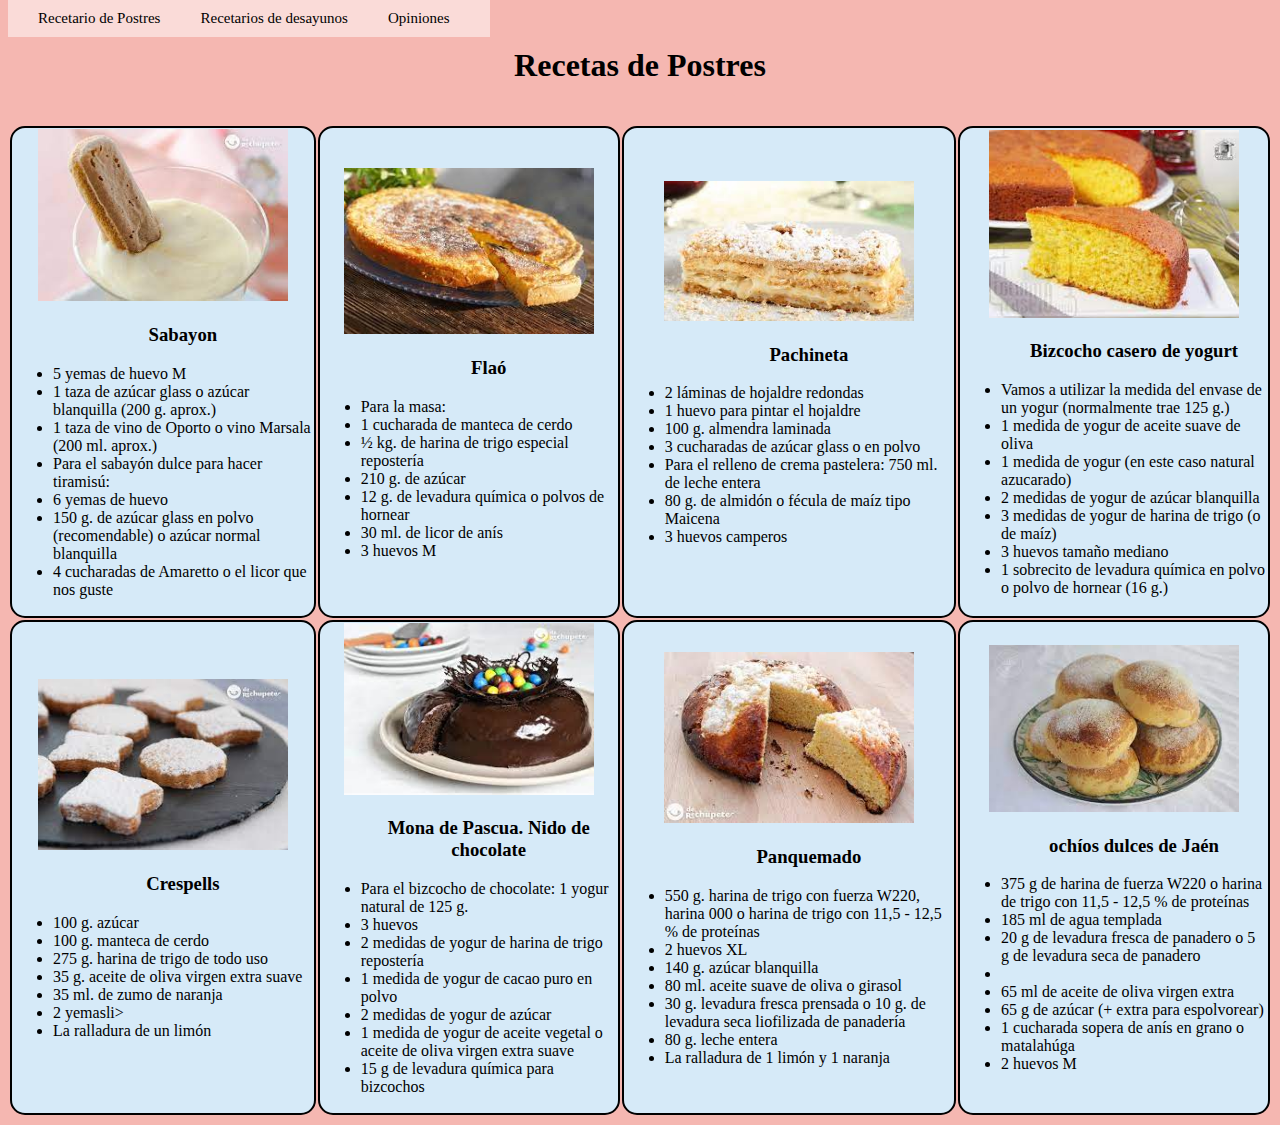
<file: index.html>
<!DOCTYPE html>
<html>
<head>
	<title>inicio</title>
	<link rel="stylesheet" type="text/css" href="style.css">
	<nav class="navbar">
        <div class="nav-right">
            <li><a href="index.html">Recetario de Postres</a></li>&nbsp;&nbsp;
             <li><a href="desayunos.html">Recetarios de desayunos</a></li>&nbsp;&nbsp;
            <li><a href="opiniones.html">Opiniones</a></li>&nbsp;&nbsp;
        </div>
    </nav>
</head>
<body>
	<br>
   <h1><center>Recetas de Postres</center></h1>
   <br>
   <table>
   	<tr>
   		<td><center><img src="uno.jpg"></center>
   			<ul>
   				<center><h3>Sabayon</h3></center>
   				<li>5 yemas de huevo M</li>
   				<li>1 taza de azúcar glass o azúcar blanquilla (200 g. aprox.)</li>
   				<li>1 taza de vino de Oporto o vino Marsala (200 ml. aprox.)</li>
                <li>Para el sabayón dulce para hacer tiramisú:</li>
                <li>6 yemas de huevo</li>
                <li>150 g. de azúcar glass en polvo (recomendable) o azúcar normal blanquilla</li>
                <li>4 cucharadas de Amaretto o el licor que nos guste</li>
             </ul>
   		</td>
   		<td><center><img src="dos.jpg"></center>
   			<ul>
   				<center><h3>Flaó</h3></center>
   				<li>Para la masa:</li>
   				<li>1 cucharada de manteca de cerdo</li>
                <li> ½ kg. de harina de trigo especial repostería</li>
                <li>210 g. de azúcar</li>
                <li>12 g. de levadura química o polvos de hornear</li>
                <li>30 ml. de licor de anís</li>
                <li>3 huevos M</li>
             </ul>
   		</td>
   		<td><center><img src="tres.jpg"></center>
   			<ul>
   				<center><h3>Pachineta</h3></center>
   				<li> 2 láminas de hojaldre redondas</li>
   				<li>1 huevo para pintar el hojaldre</li>
   				<li>100 g. almendra laminada</li>
                <li>3 cucharadas de azúcar glass o en polvo</li>
                <li>Para el relleno de crema pastelera: 750 ml. de leche entera</li>
                <li>80 g. de almidón o fécula de maíz tipo Maicena</li>
                <li>3 huevos camperos</li>
             </ul>
   		</td>
   		<td><center><img src="cuatro.jpg"></center>
   			<ul>
   				<center><h3>Bizcocho casero de yogurt</h3></center>
   				<li>Vamos a utilizar la medida del envase de un yogur (normalmente trae 125 g.)</li>
   				<li>1 medida de yogur de aceite suave de oliva</li>
   				<li>1 medida de yogur (en este caso natural azucarado)</li>
                <li>2 medidas de yogur de azúcar blanquilla</li>
                <li>3 medidas de yogur de harina de trigo (o de maíz)</li>
                <li>3 huevos tamaño mediano</li>
                <li>1 sobrecito de levadura química en polvo o polvo de hornear (16 g.)</li>
             </ul>
   		</td>
   	</tr>
   	<tr>
   		<td><center><img src="cinco.jpg"></center>
   			<ul>
   				<center><h3>Crespells</h3></center>
   				<li>100 g. azúcar</li>
   				<li>100 g. manteca de cerdo</li>
   				<li>275 g. harina de trigo de todo uso</li>
                <li>35 g. aceite de oliva virgen extra suave</li>
                <li>35 ml. de zumo de naranja</li>
                <li>2 yemasli>
                <li>La ralladura de un limón</li>
             </ul>
   		</td>
   		<td><center><img src="seis.jpg"></center>
   			<ul>
   				<center><h3>Mona de Pascua. Nido de chocolate</h3></center>
   				<li>Para el bizcocho de chocolate: 1 yogur natural de 125 g.</li>
   				<li>3 huevos</li>
   				<li>2 medidas de yogur de harina de trigo repostería</li>
                <li>1 medida de yogur de cacao puro en polvo</li>
                <li>2 medidas de yogur de azúcar</li>
                <li>1 medida de yogur de aceite vegetal o aceite de oliva virgen extra suave</li>
                <li>15 g de levadura química para bizcochos</li>
             </ul>
   		</td>
   		<td><center><img src="siete.jpg"></center>
   			<ul>
   				<center><h3>Panquemado</h3></center>
   				<li>550 g. harina de trigo con fuerza W220, harina 000 o harina de trigo con 11,5 - 12,5 % de proteínas</li>
   				<li>2 huevos XL</li>
   				<li>140 g. azúcar blanquilla</li>
                <li>80 ml. aceite suave de oliva o girasol</li>
                <li>30 g. levadura fresca prensada o 10 g. de levadura seca liofilizada de panadería</li>
                <li>80 g. leche entera</li>
                <li>La ralladura de 1 limón y 1 naranja</li>
             </ul>
   		</td>
   		<td><center><img src="ocho.jpg"></center>
   			<ul>
   				<center><h3>ochíos dulces de Jaén</h3></center>
   				<li>375 g de harina de fuerza W220 o harina de trigo con 11,5 - 12,5 % de proteínas</li>
   				<li>185 ml de agua templada</li>
   				<li>20 g de levadura fresca de panadero o 5 g de levadura seca de panadero<li>
                <li>65 ml de aceite de oliva virgen extra</li>
                <li>65 g de azúcar (+ extra para espolvorear)</li>
                <li>1 cucharada sopera de anís en grano o matalahúga</li>
                <li>2 huevos M</li>
             </ul>
   		</td>
   	</tr>
   </table>
</body>
</html>
</file>
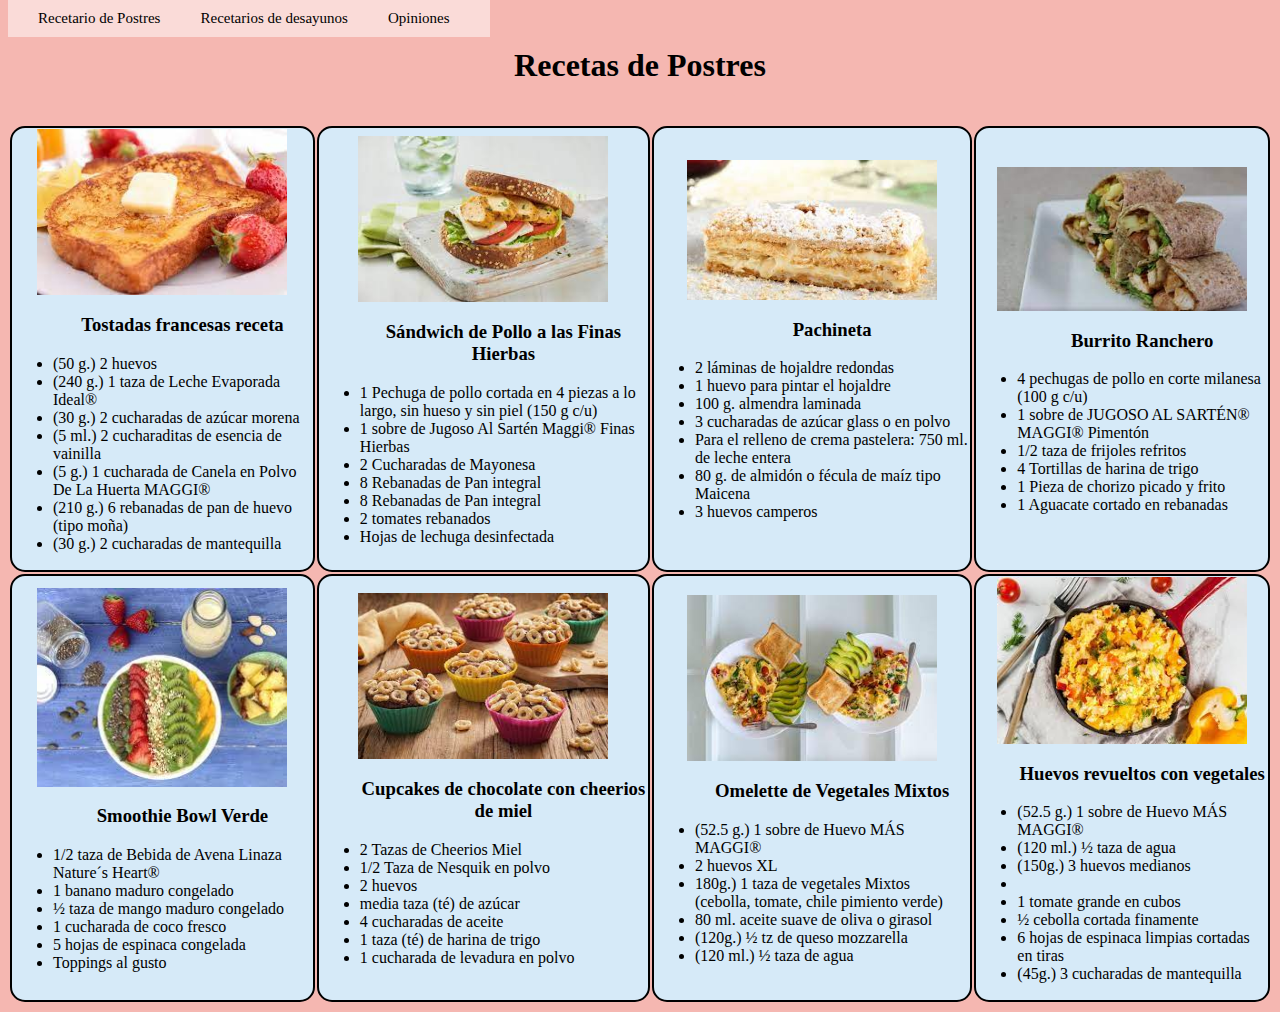
<file: desayunos.html>
<html>
<head>
   <title>inicio</title>
   <link rel="stylesheet" type="text/css" href="style.css">
   <nav class="navbar">
        <div class="nav-right">
            <li><a href="index.html">Recetario de Postres</a></li>&nbsp;&nbsp;
             <li><a href="desayunos.html">Recetarios de desayunos</a></li>&nbsp;&nbsp;
            <li><a href="opiniones.html">Opiniones</a></li>&nbsp;&nbsp;
        </div>
    </nav>
</head>
<body>
   <br>
   <h1><center>Recetas de Postres</center></h1>
   <br>
   <table>
      <tr>
         <td><center><img src="a.jpg"></center>
            <ul>
               <center><h3>Tostadas francesas receta</h3></center>
               <li>(50 g.) 2 huevos</li>
               <li>(240 g.) 1 taza de Leche Evaporada Ideal®</li>
               <li>(30 g.) 2 cucharadas de azúcar morena</li>
                <li>(5 ml.) 2 cucharaditas de esencia de vainilla</li>
                <li>(5 g.) 1 cucharada de Canela en Polvo De La Huerta MAGGI®</li>
                <li>(210 g.) 6 rebanadas de pan de huevo (tipo moña)</li>
                <li>(30 g.) 2 cucharadas de mantequilla</li>
             </ul>
         </td>
         <td><center><img src="c.jpg"></center>
            <ul>
               <center><h3>Sándwich de Pollo a las Finas Hierbas</h3></center>
               <li>1 Pechuga de pollo cortada en 4 piezas a lo largo, sin hueso y sin piel (150 g c/u)</li>
               <li>1 sobre de Jugoso Al Sartén Maggi® Finas Hierbas</li>
                <li>2 Cucharadas de Mayonesa</li>
                <li>8 Rebanadas de Pan integral</li>
                <li>8 Rebanadas de Pan integral</li>
                <li>2 tomates rebanados</li>
                <li>Hojas de lechuga desinfectada</li>
             </ul>
         </td>
         <td><center><img src="tres.jpg"></center>
            <ul>
               <center><h3>Pachineta</h3></center>
               <li> 2 láminas de hojaldre redondas</li>
               <li>1 huevo para pintar el hojaldre</li>
               <li>100 g. almendra laminada</li>
                <li>3 cucharadas de azúcar glass o en polvo</li>
                <li>Para el relleno de crema pastelera: 750 ml. de leche entera</li>
                <li>80 g. de almidón o fécula de maíz tipo Maicena</li>
                <li>3 huevos camperos</li>
             </ul>
         </td>
         <td><center><img src="b.jpg"></center>
            <ul>
               <center><h3>Burrito Ranchero</h3></center>
               <li>4 pechugas de pollo en corte milanesa (100 g c/u)</li>
               <li>1 sobre de JUGOSO AL SARTÉN® MAGGI® Pimentón</li>
               <li>1/2 taza de frijoles refritos</li>
                <li>4 Tortillas de harina de trigo</li>
                <li>1 Pieza de chorizo picado y frito</li>
                <li>1 Aguacate cortado en rebanadas</li>
             </ul>
         </td>
      </tr>
      <tr>
         <td><center><img src="d.jpg"></center>
            <ul>
               <center><h3>Smoothie Bowl Verde</h3></center>
               <li>1/2 taza de Bebida de Avena Linaza Nature´s Heart®</li>
               <li>1 banano maduro congelado</li>
               <li>½ taza de mango maduro congelado</li>
                <li>1 cucharada de coco fresco</li>
                <li>5 hojas de espinaca congelada</li>
                <li>Toppings al gusto</li>
             </ul>
         </td>
         <td><center><img src="f.jpg"></center>
            <ul>
               <center><h3>Cupcakes de chocolate con cheerios de miel</h3></center>
               <li>2 Tazas de Cheerios Miel</li>
               <li>1/2 Taza de Nesquik en polvo</li>
               <li>2 huevos</li>
                <li>media taza (té) de azúcar</li>
                <li>4 cucharadas de aceite</li>
                <li>1 taza (té) de harina de trigo</li>
                <li>1 cucharada de levadura en polvo</li>
             </ul>
         </td>
         <td><center><img src="g.jpg"></center>
            <ul>
               <center><h3>Omelette de Vegetales Mixtos</h3></center>
               <li>(52.5 g.) 1 sobre de Huevo MÁS MAGGI®</li>
               <li>2 huevos XL</li>
               <li>180g.) 1 taza de vegetales Mixtos (cebolla, tomate, chile pimiento verde)</li>
                <li>80 ml. aceite suave de oliva o girasol</li>
                <li>(120g.) ½ tz de queso mozzarella</li>
                <li>(120 ml.) ½ taza de agua</li>
            
             </ul>
         </td>
         <td><center><img src="h.jpg"></center>
            <ul>
               <center><h3>Huevos revueltos con vegetales</h3></center>
               <li>(52.5 g.) 1 sobre de Huevo MÁS MAGGI®</li>
               <li>(120 ml.) ½ taza de agua</li>
               <li>(150g.) 3 huevos medianos<li>
                <li>1 tomate grande en cubos</li>
                <li>½ cebolla cortada finamente</li>
                <li>6 hojas de espinaca limpias cortadas en tiras</li>
                <li>(45g.) 3 cucharadas de mantequilla</li>
             </ul>
         </td>
      </tr>
   </table>
</body>
</html>
</file>
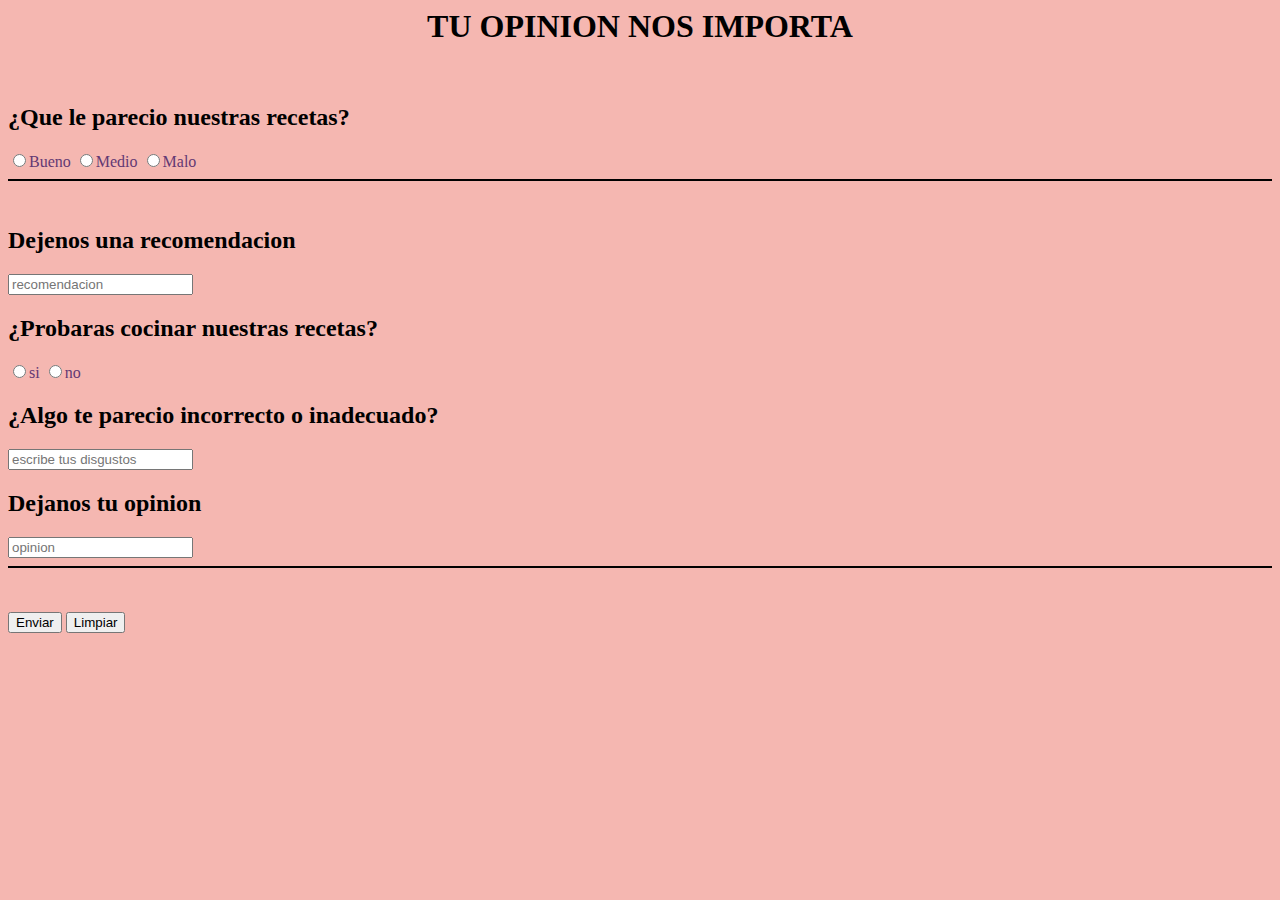
<file: opiniones.html>
<html>
<head>
	<title>pago</title>
	<link rel="stylesheet" href="style.css">
</head>
<body>
	<center><h1>TU OPINION NOS IMPORTA</h1></center>
	<br>
  <h2>¿Que le parecio nuestras recetas?</h2>
	 <label for="interior">
          <input id="interior" type="radio" value="interior" name="interior-exterior"><font color="#633974 ">Bueno</font>
        </label>
        <label for="exterior">
          <input id="exterior" type="radio" value="exterior" name="interior-exterior"><font color="#633974 ">Medio</font>
        </label>
         <input id="exterior" type="radio" value="exterior" name="interior-exterior"><font color="#633974 ">Malo</font>
        </label>

        <br>
        <hr color="black" size="2">
        <br>
	 <form method="jessicacamey117@gmail.com">

        <h2>Dejenos una recomendacion</h2>
        <input type="text" placeholder="recomendacion"></label>
        <br>
        <h2>¿Probaras cocinar nuestras recetas?</h2>
        <input id="exterior" type="radio" value="exterior" name="interior-exterior"><font color="#633974 ">si</font>
        </label>
        <input id="exterior" type="radio" value="exterior" name="interior-exterior"><font color="#633974 ">no</font>
        </label>
        <h2>¿Algo te parecio incorrecto o inadecuado?</h2>
        <input type="text" placeholder="escribe tus disgustos"></label>
        <h2>Dejanos tu opinion</h2>
        <input type="text" placeholder="opinion" required><br>
       
        <hr color="black" size="2">
        <form action="mailto:jessicacamey117@gmail.com" method="post" enctype="text/plain">
        	<br>
        	<br>
        	 <button type="submit">Enviar</button>
        <button type="reset">Limpiar</button>
      </form>
</file>
<file: style.css>
img{
	max-width: 250px;
}
td{
	background-color: #D6EAF8 ;
	border: 2px solid black;
	border-radius: 15px;
}
body{
	background-color: #F5B7B1;

}
h1{
	font-family: serif;

}
td:hover{
	filter:opacity(.6);
	background-color: #FDEDEC  ;
}
.navbar{
  display: flex;
  background-color:#FADBD8;
   position: fixed;
    top: 0;
    max-width: 100%;
  font-size: 15px;
}

.nav-right{
  text-align: right;
  float:left;
}

.nav-right li {
    display: inline;
    float: left;
    padding-left: 20px;
  }

  .nav-right li a {
    display: block;
    padding: 10px;
    text-decoration: none;
    color:black;
  }

  .nav-right  li ul {
    list-style-type: none;
    margin: 0;
    padding: 10;
    overflow: hidden;
    background-color: white;
  }

  .nav-right li a:hover {
    background-color: #FDEDEC  ;
  }

  .nav-right .active {
    background-color: white;
    }
</file>
